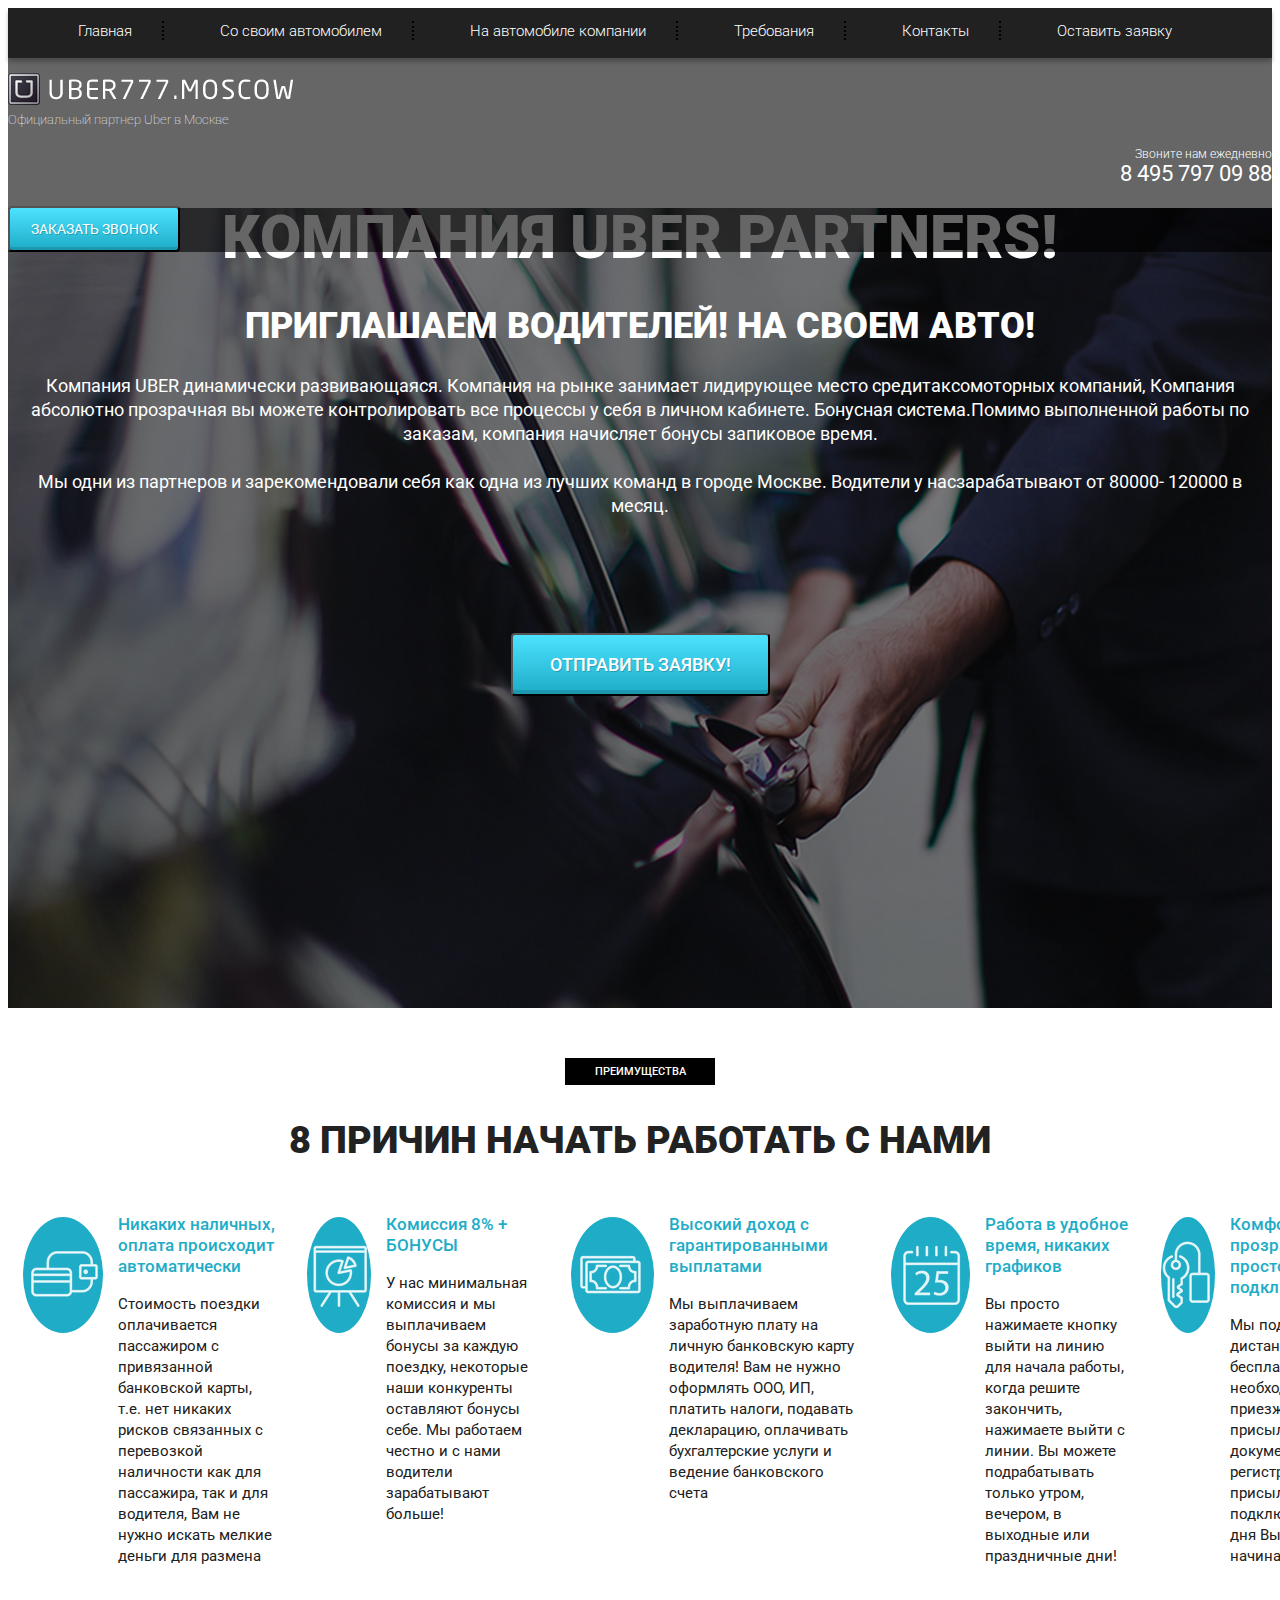
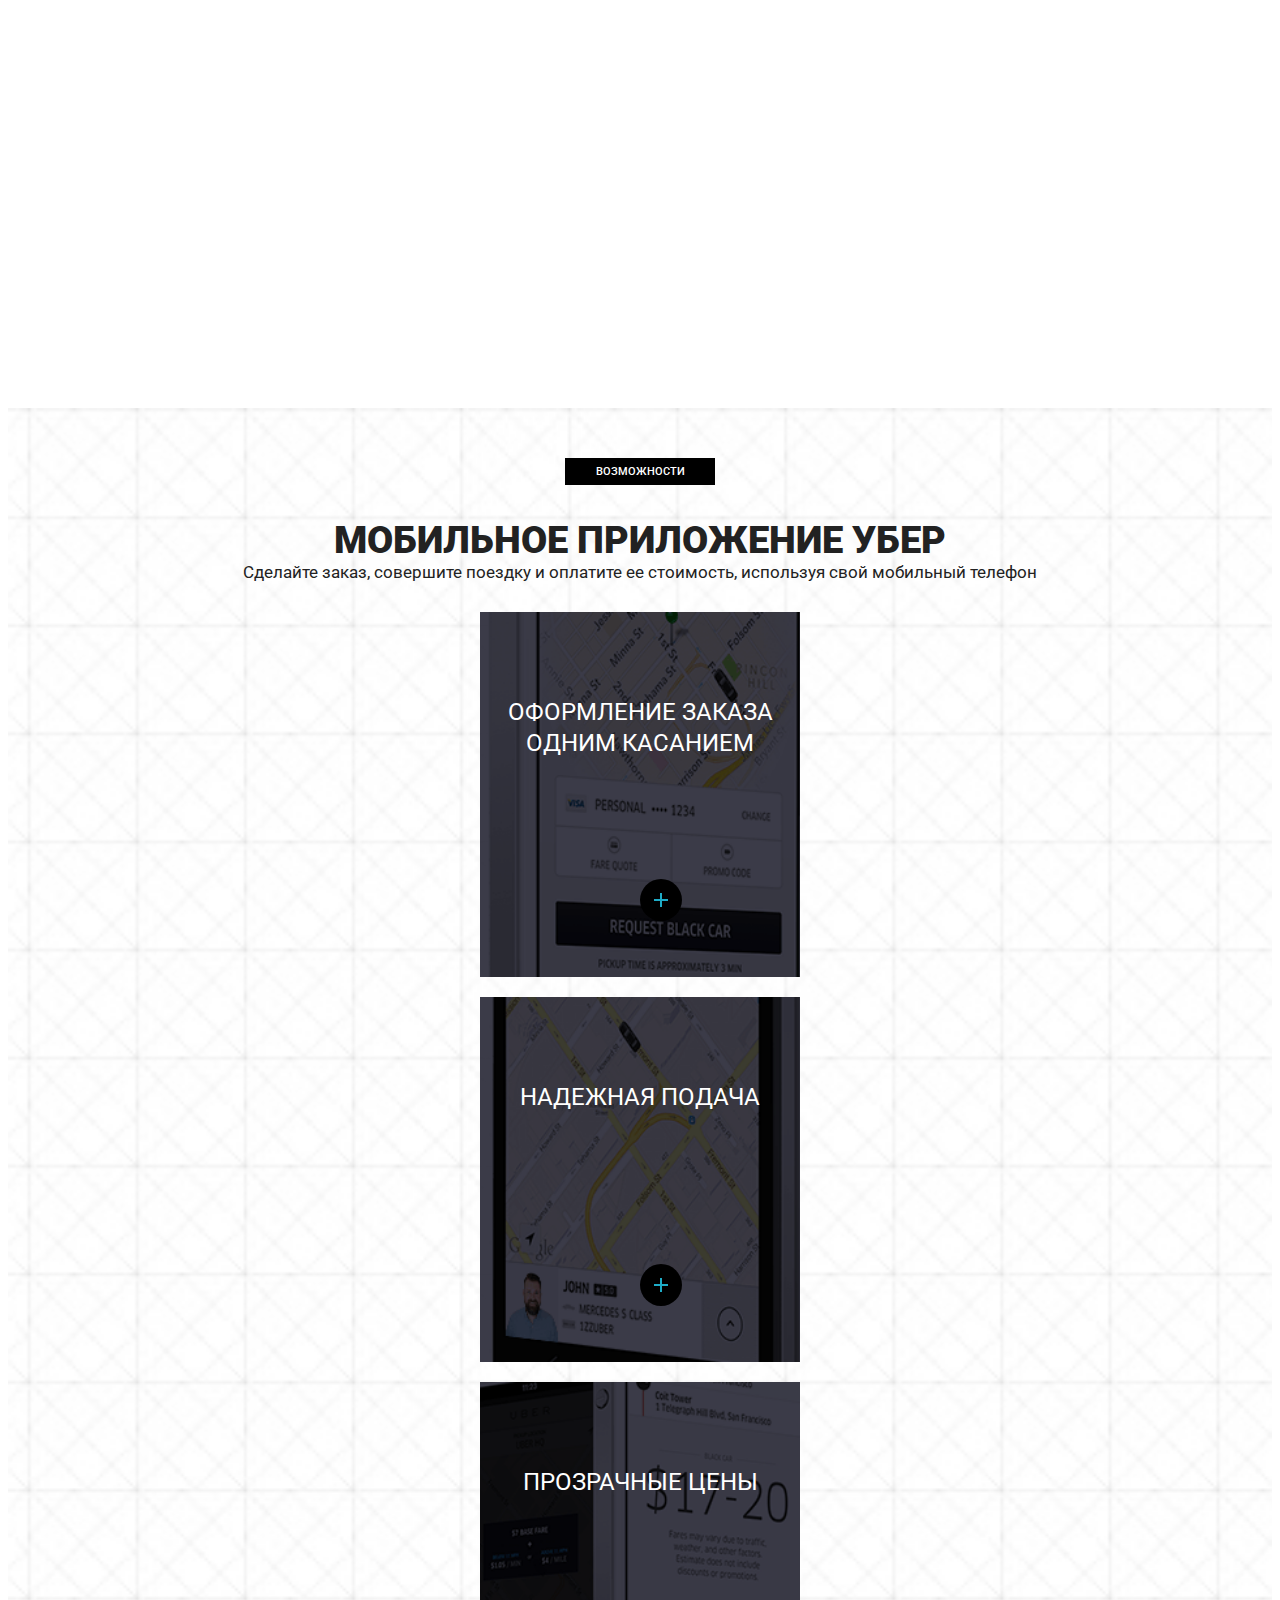
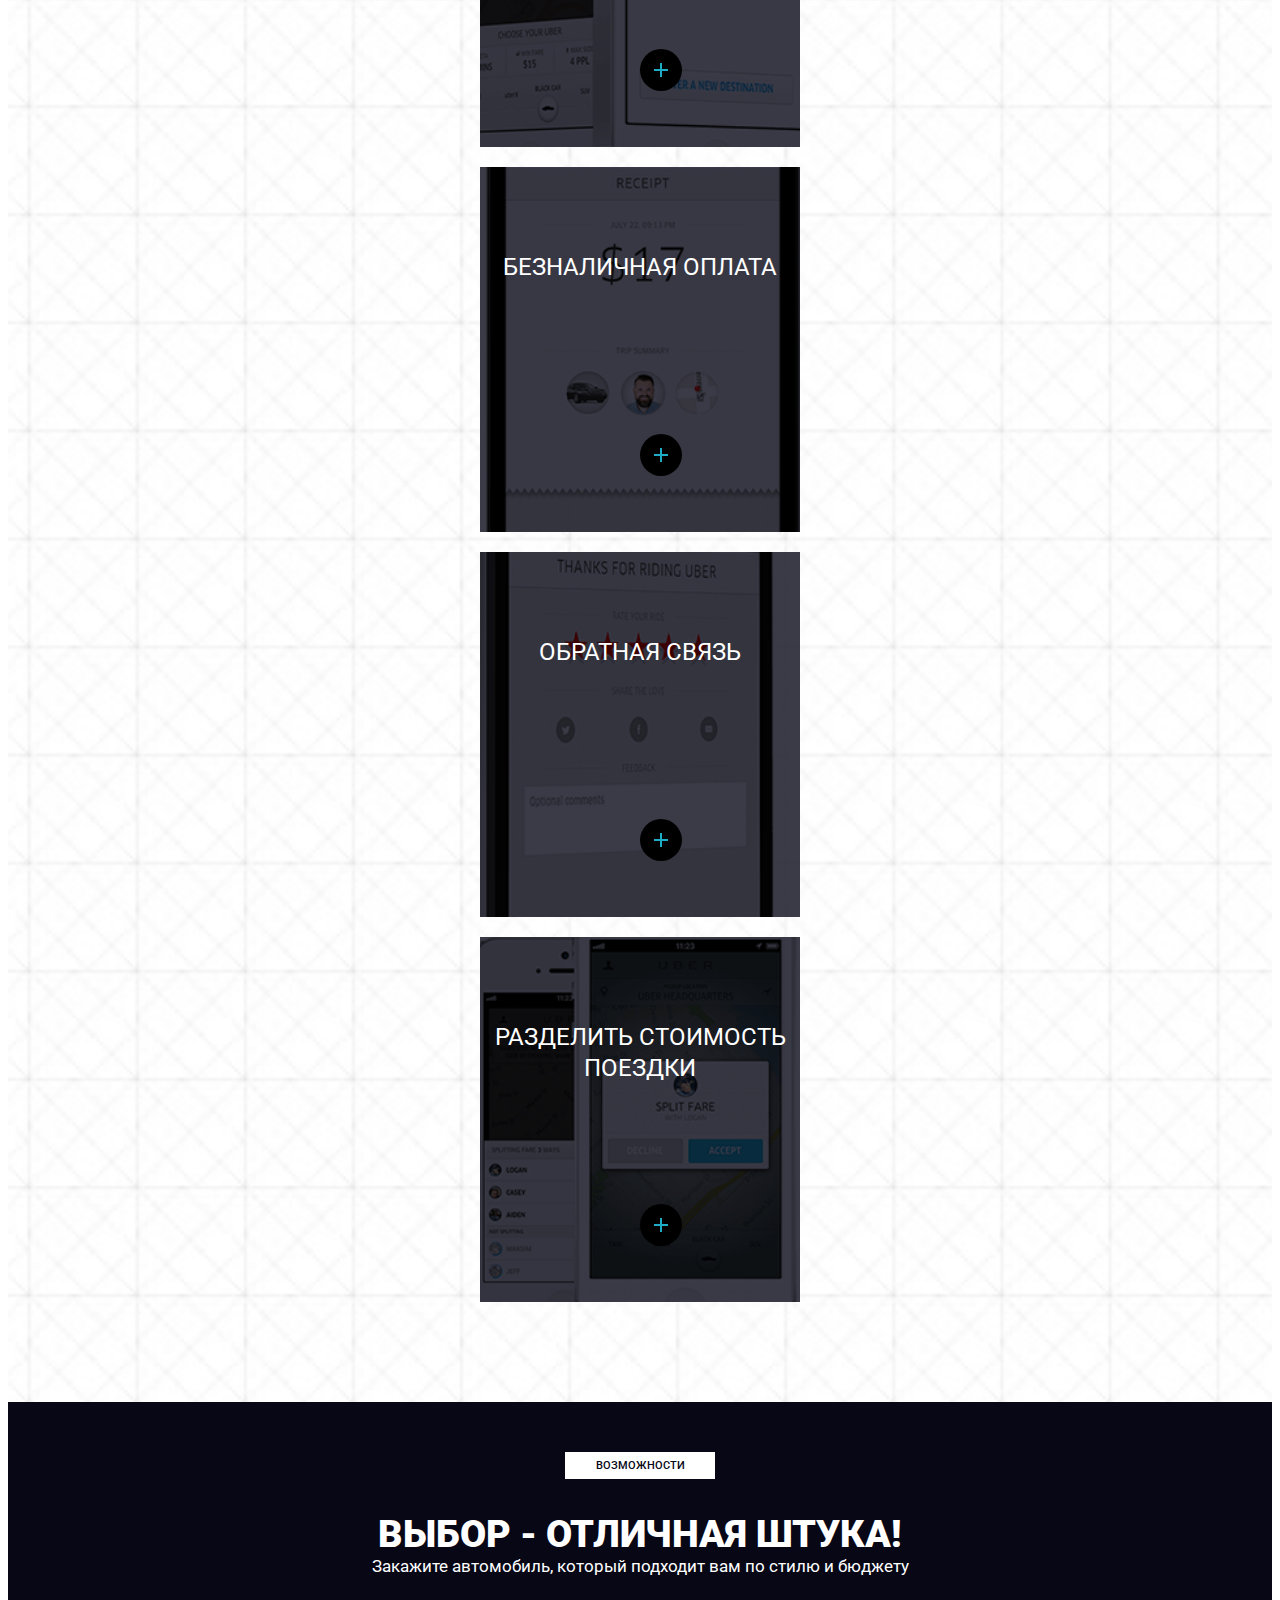
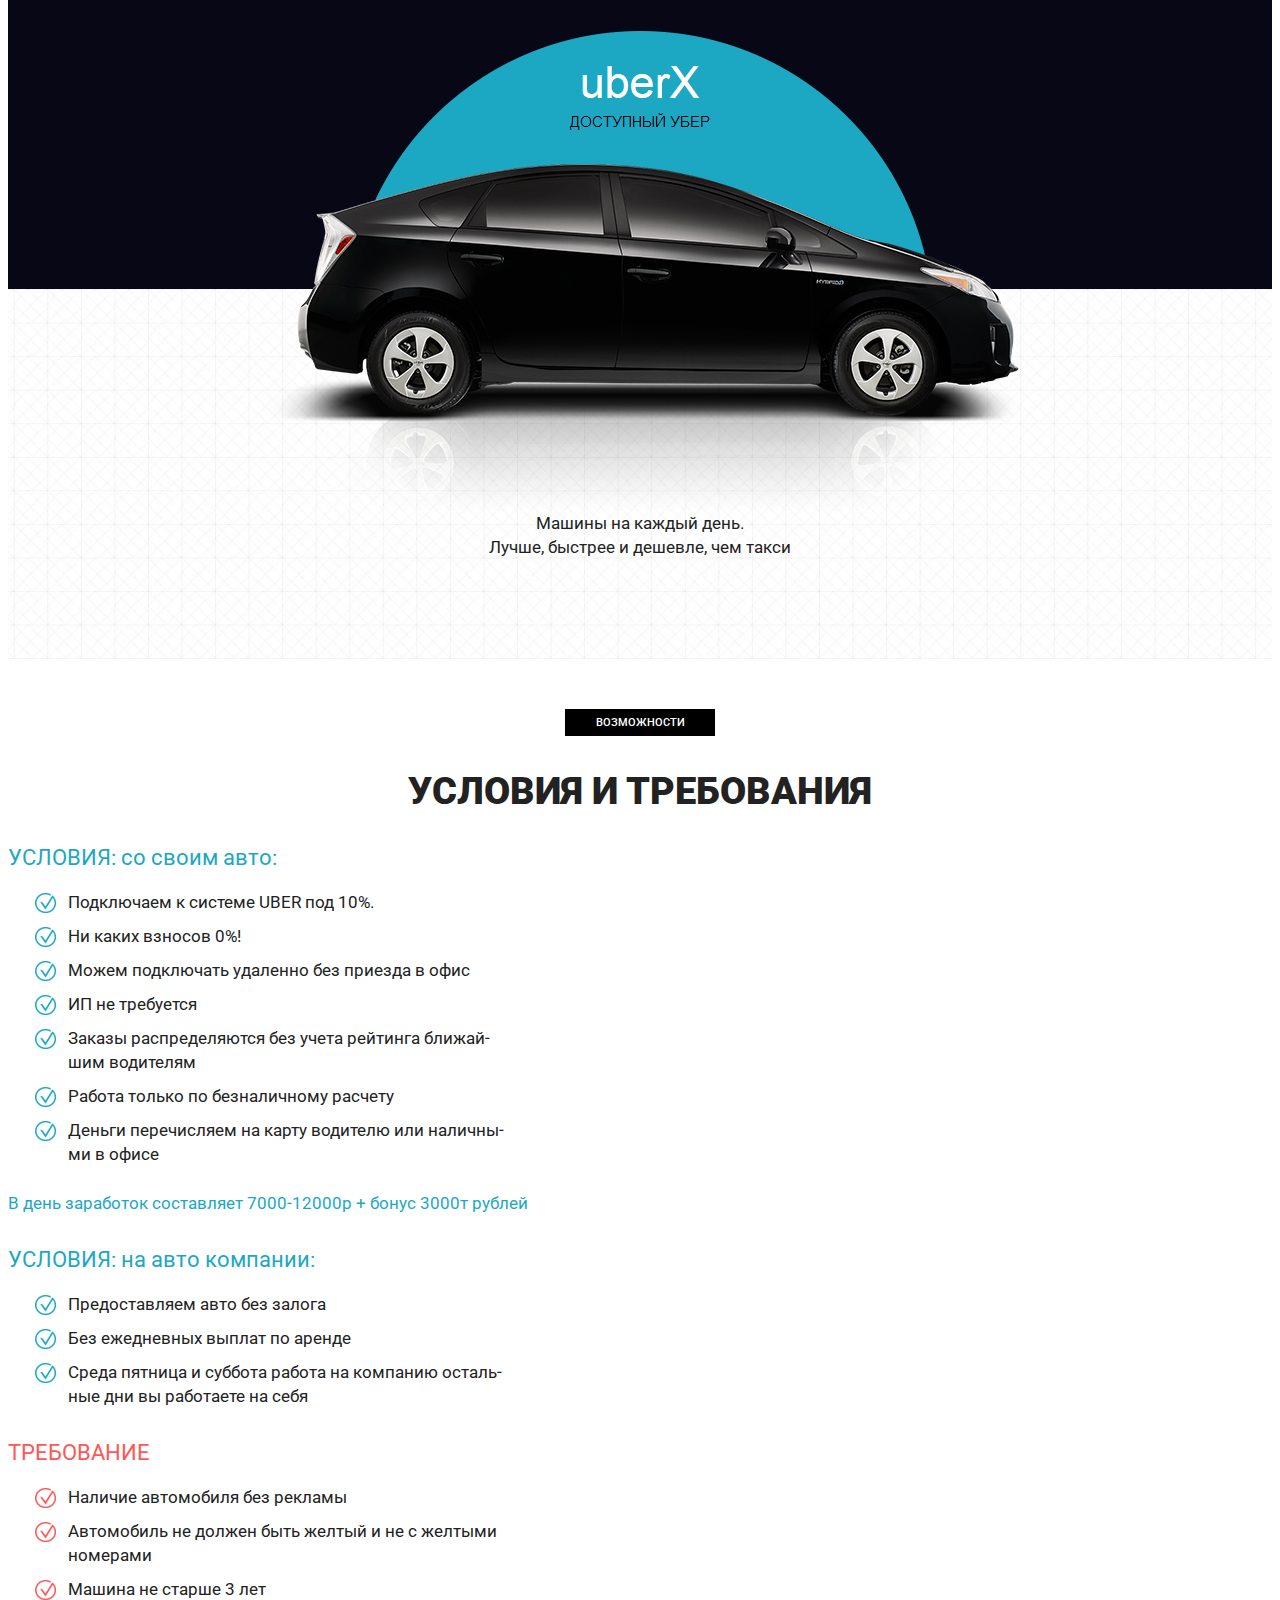
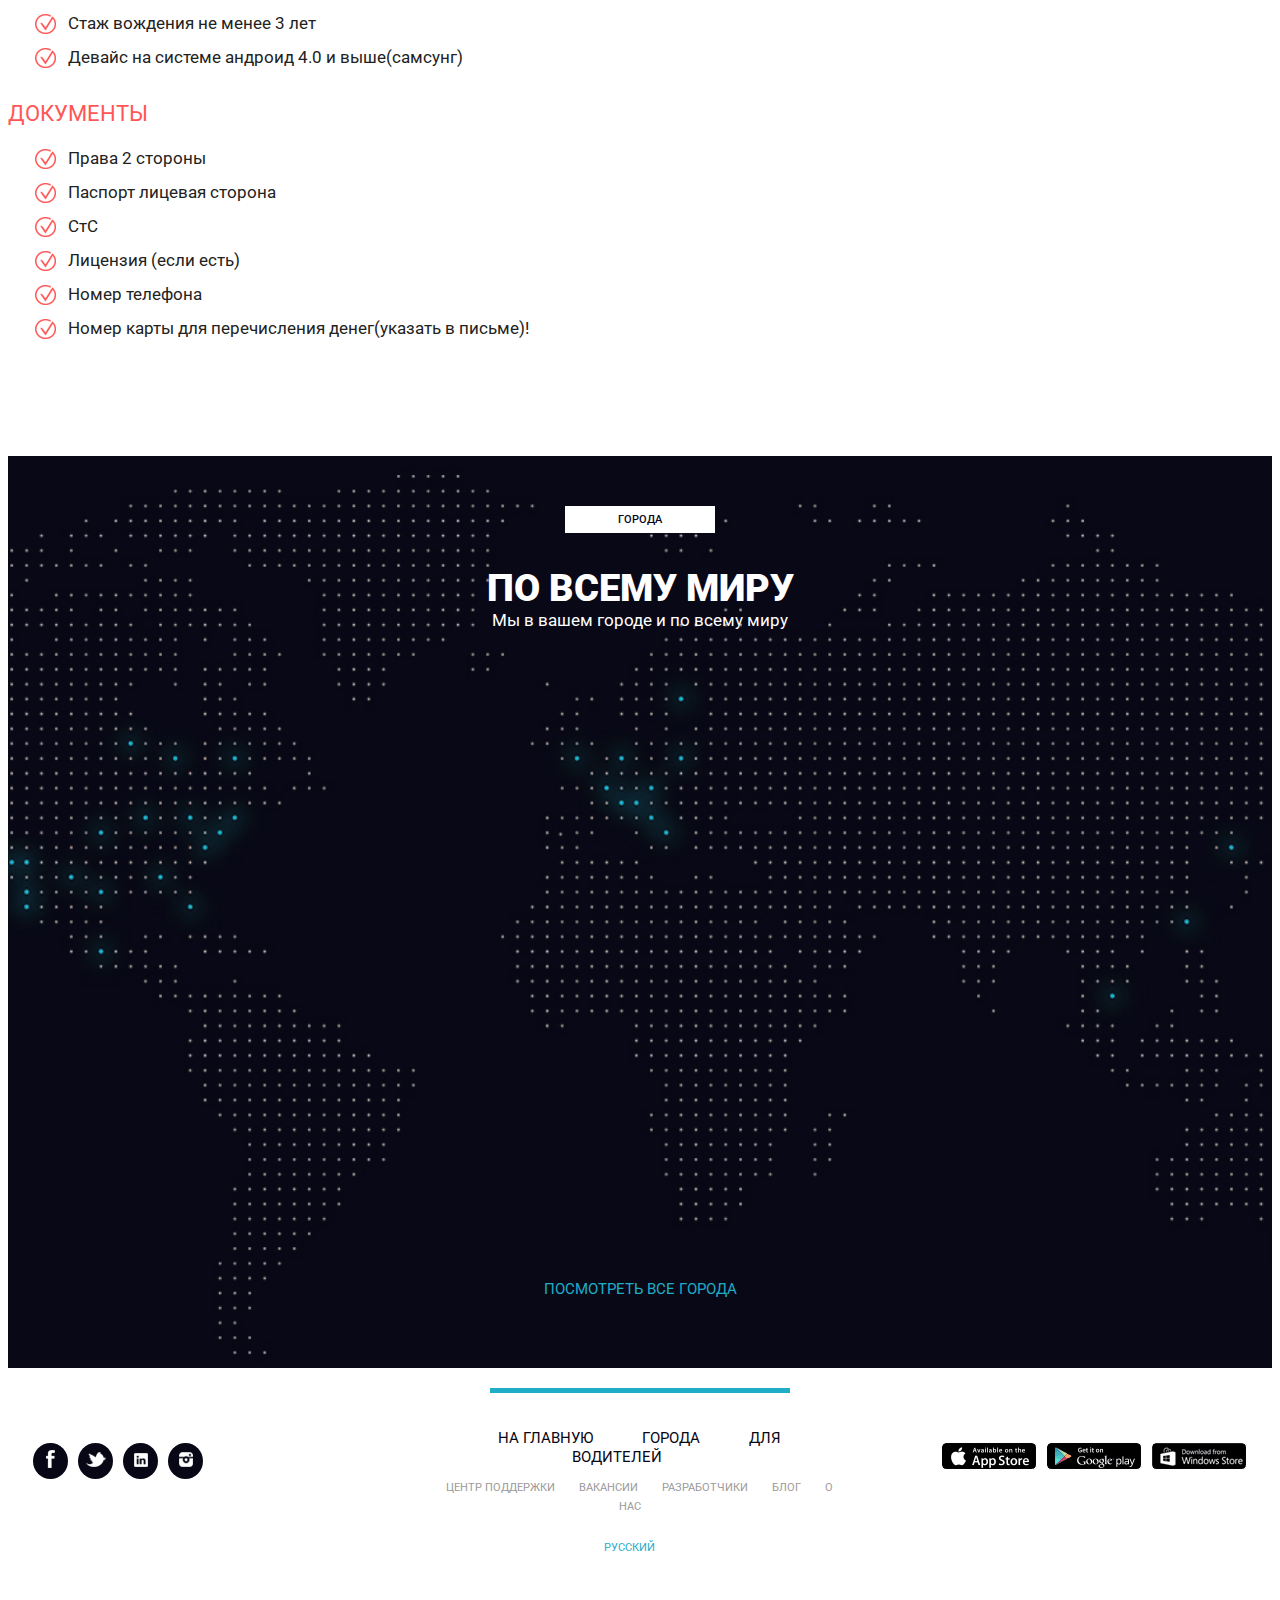
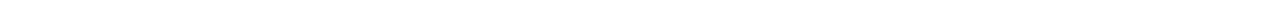
<file: uber/index.html>
<!DOCTYPE html>
<html lang="en">
<head>
    <meta charset="UTF-8">
    <meta http-equiv="X-UA-Compatible" content="IE=edge">
    <meta name="viewport" content="width=device-width, initial-scale=1">
    <title>Bootstrap</title>
    <link href="https://cdn.jsdelivr.net/npm/bootstrap@5.1.3/dist/css/bootstrap.min.css" rel="stylesheet" integrity="sha384-1BmE4kWBq78iYhFldvKuhfTAU6auU8tT94WrHftjDbrCEXSU1oBoqyl2QvZ6jIW3" crossorigin="anonymous">
    <link rel="preconnect" href="https://fonts.googleapis.com">
    <link rel="preconnect" href="https://fonts.gstatic.com" crossorigin>
    <link href="https://fonts.googleapis.com/css2?family=Roboto:wght@100;400;500;700;900&display=swap" rel="stylesheet">    
    <link rel="stylesheet" href="css/style.min.css">
</head>
<body>
    <header>
        <nav>
            <div class="container">
                <ul class="menu">
                    <li class="menu_item"><a href="#premium" class="menu_link">Главная</a></li>
                    <li class="menu_item"><a href="#" class="menu_link">Со своим автомобилем</a></li>
                    <li class="menu_item"><a href="#" class="menu_link"> На автомобиле компании</a></li>
                    <li class="menu_item"><a href="#" class="menu_link">Требования</a></li>
                    <li class="menu_item"><a href="#" class="menu_link">Контакты</a></li>
                    <li class="menu_item"><a href="#" class="menu_link">Оставить заявку</a></li>
                </ul>  
            </div>
        </nav>
        <div class="hamburger">
            <span></span>
            <span></span>
            <span></span>
        </div>
        <div class="sub_header">
            <div class="container">
                <div class="row">
                    <div class="col-6 col-md-4 offset-md-1">
                        <a href="#" class="header_link"><img src="img/logo.png" alt="logo"></a>
                        <div class="logo_text">Официальный партнер Uber в Москве</div>
                    </div>
                    <div class="xs-hidden col-xl-2 offset-xl-2 col-md-3 offset-md-1">
                        <div class="phone_descr">Звоните нам ежедневно</div>
                        <a href="tel:+74957970988" class="phone_link">8 495 797 09 88</a>
                    </div>
                    <div class="col-6 col-md-2">
                        <div class="xs-visible"><a href="tel:+74957970988" class="phone_link_new">8 495 797 09 88</a></div>
                        <button class="header_btn">заказать звонок</button>
                    </div>
                </div>
            </div>
        </div>
    </header>

    <section class="promo">
        <div class="container">
            <div class="row">
                <div class="col-md-12 offset-md-0 col-lg-10 offset-lg-1">
                    <h1 class="promo_header">КОМПАНИЯ UBER PARTNERS!</h1>
                    <h2 class="promo_subheader">ПРИГЛАШАЕМ ВОДИТЕЛЕЙ! НА СВОЕМ АВТО!</h2>
                    <div class="promo_descr">Компания UBER  динамически развивающаяся. Компания на рынке занимает лидирующее место средитаксомоторных компаний, Компания абсолютно прозрачная вы можете контролировать все процессы у себя в личном кабинете. Бонуcная система.Помимо выполненной работы по заказам, компания начисляет бонусы запиковое время. <br><br> Мы одни из партнеров и зарекомендовали себя как одна из лучших команд в городе Москве.  Водители у насзарабатывают от 80000- 120000 в месяц.</div>
                    <button class="promo_btn">ОТПРАВИТЬ ЗАЯВКУ!</button>
                </div>
            </div>
        </div>
    </section>

    <section class="info">
        <div class="container">
            <div id="premium" class="label">преимущества</div>
            <div class="title">8 причин начать работать с нами</div>
            <div class="row item_wrapper">
                <div class="col-md-6 info_item">
                    <div class="item_logo"><img src="img/icon/item/1.png" alt="1" class="item_img"></div>
                    <div class="item_descr">
                        <h3 class="descr_header">Никаких наличных, оплата происходит автоматически</h3>
                        <div class="descr_text">Стоимость поездки оплачивается пассажиром с привязанной банковской карты, т.е. нет никаких рисков связанных с перевозкой наличности как для пассажира, так и для водителя, Вам не нужно искать мелкие деньги для размена</div>
                    </div>
                </div>
                <div class="col-md-6 info_item">
                    <div class="item_logo"><img src="img/icon/item/board.png" alt="1" class="item_img"></div>
                    <div class="item_descr">
                        <h3 class="descr_header">Комиссия 8% + БОНУСЫ</h3>
                        <div class="descr_text">У нас минимальная комиссия и мы выплачиваем бонусы за каждую поездку, некоторые наши конкуренты оставляют бонусы себе. Мы работаем честно и с нами водители зарабатывают больше!</div>
                    </div>
                </div>
                <div class="col-md-6 info_item">
                    <div class="item_logo"><img src="img/icon/item/cash.png" alt="1" class="item_img"></div>
                    <div class="item_descr">
                        <h3 class="descr_header">Высокий доход с гарантированными выплатами</h3>
                        <div class="descr_text">Мы выплачиваем заработную плату на личную банковскую карту водителя! Вам не нужно оформлять ООО, ИП, платить налоги, подавать декларацию, оплачивать бухгалтерские услуги и ведение банковского счета</div>
                    </div>
                </div>
                <div class="col-md-6 info_item">
                    <div class="item_logo"><img src="img/icon/item/calendar.png" alt="1" class="item_img"></div>
                    <div class="item_descr">
                        <h3 class="descr_header">Работа в удобное время, никаких графиков</h3>
                        <div class="descr_text">Вы просто нажимаете кнопку выйти на линию для начала работы, когда решите закончить, нажимаете выйти с линии. Вы можете подрабатывать только утром, вечером, в выходные или праздничные дни! </div>
                    </div>
                </div>
                <div class="col-md-6 info_item">
                    <div class="item_logo"><img src="img/icon/item/key.png" alt="1" class="item_img"></div>
                    <div class="item_descr">
                        <h3 class="descr_header">Комфортное, прозрачное и простое подключение</h3>
                        <div class="descr_text">Мы подключаем дистанционно и бесплатно, Вам нет необходимости приезжать к нам! Вы присылаете нам копии документов, мы регистрируем Вас и присылаем данные для подключения, через 1-2 дня Вы можете начинать работать!</div>
                    </div>
                </div>
                <div class="col-md-6 info_item">
                    <div class="item_logo"><img src="img/icon/item/map.png" alt="1" class="item_img"></div>
                    <div class="item_descr">
                        <h3 class="descr_header">Всегда большое количество заказов</h3>
                        <div class="descr_text">Приложение показывает, где на данный момент больше всего заказов и где действуют повышенные тарифы. У Вас не будет простоя и холостых пробегов. Наши пассажиры всегда приятные и абсолютно неконфликтные люди, которых приятно возить.</div>
                    </div>
                </div>
                <div class="col-md-6 info_item">
                    <div class="item_logo"><img src="img/icon/item/phone.png" alt="1" class="item_img"></div>
                    <div class="item_descr">
                        <h3 class="descr_header">Круглосуточная поддержка</h3>
                        <div class="descr_text">В Uber действует круглосуточная поддержка водителей по электронной почте. Если что-то непонятно, Вы всегда можете задать вопрос через On-line консультацию.</div>
                    </div>
                </div>
                <div class="col-md-6 info_item">
                    <div class="item_logo"><img src="img/icon/item/car.png" alt="1" class="item_img"></div>
                    <div class="item_descr">
                        <h3 class="descr_header">Без шашечек и наклеек</h3>
                        <div class="descr_text">Вам не нужно менять цвет, устанавливать «шашки» на автомобиль и обклеивать его наклейками.</div>
                    </div>
                </div>
            </div>
        </div>
    </section>
    <section class="phone">
        <div class="container">
            <div id="phone" class="label">Возможности</div>
            <div class="title">мобильное приложение убер</div>
            <div class="subtitle">Сделайте заказ, совершите поездку и оплатите ее стоимость, используя свой мобильный телефон</div>
            <div class="row">
                <div class="col-md-6 col-lg-4">
                    <div class="phone_item phone_item_1">
                        <div class="phone_item_header">оформление заказа одним касанием</div>
                        <div class="phone_item_plus"></div>
                    </div>
                </div>
                <div class="col-md-6 col-lg-4">
                    <div class="phone_item phone_item_2">
                        <div class="phone_item_header">надежная подача</div>
                        <div class="phone_item_plus"><a href="#"></a></div>
                    </div>
                </div>
                <div class="col-md-6 col-lg-4">
                    <div class="phone_item phone_item_3">
                        <div class="phone_item_header">прозрачные цены</div>
                        <div class="phone_item_plus"><a href="#"></a></div>
                    </div>
                </div>
                <div class="col-md-6 col-lg-4">
                    <div class="phone_item phone_item_4">
                        <div class="phone_item_header">безналичная оплата</div>
                        <div class="phone_item_plus"><a href="#"></a></div>
                    </div>
                </div>
                <div class="col-md-6 col-lg-4">
                    <div class="phone_item phone_item_5">
                        <div class="phone_item_header">обратная связь</div>
                        <div class="phone_item_plus"><a href="#"></a></div>
                    </div>
                </div>
                <div class="col-md-6 col-lg-4">
                    <div class="phone_item phone_item_6">
                        <div class="phone_item_header">разделить стоимость поездки</div>
                        <div class="phone_item_plus"><a href="#"></a></div>
                    </div>
                </div>
            </div>
        </div>
    </section>
    <section class="car">
        <div class="container">
            <div class="row">
                <div class="label white">Возможности</div>
                <div class="title white_text">Выбор - отличная штука!</div>
                <div class="subtitle white_text">Закажите автомобиль, который подходит вам по стилю и бюджету</div>
                <div class="col-md-10 car_wrapper">
                    <img src="img/car.png" alt="" class="car_img">
                    <div class="car_descr">Машины на каждый день. <br> Лучше, быстрее и дешевле, чем такси</div>
                </div>
            </div>
        </div>
        <div class="car_bg"></div>
    </section>
    <section class="reqwaier">
        <div class="container">
            <div class="label">возможности</div>
            <div class="title">условия и требования</div>
            <div class="row reqwaier_wrapper">
                <div class="col-md-6 reqwaier_item">
                    <div class="reqwaier_title">УСЛОВИЯ: со своим авто:</div>
                    <ul class="reqwaier_list">
                        <li>Подключаем к системе UBER  под 10%.</li>
                        <li>Ни каких взносов  0%!</li>
                        <li>Можем подключать удаленно без приезда в офис</li>
                        <li>ИП не требуется</li>
                        <li>Заказы распределяются без учета рейтинга ближай- <br> 
                            шим водителям</li>
                        <li>Работа только по безналичному расчету</li>
                        <li>Деньги перечисляем на карту водителю или наличны- <br>
                            ми в офисе</li>
                    </ul>
                    <div class="reqwaier_descr">В день заработок составляет 7000-12000р + бонус 3000т рублей</div>
                </div>
                <div class="col-md-6 reqwaier_item">
                    <div class="reqwaier_title">УСЛОВИЯ: на авто компании:</div>
                    <ul class="reqwaier_list">
                        <li>Предоставляем авто без залога</li>
                        <li>Без ежедневных выплат по аренде</li>
                        <li>Среда пятница и суббота работа на компанию осталь- <br>    
                            ные дни вы работаете на себя</li>
                    </ul>
                </div>
                <div class="col-md-6 reqwaier_item reqwaier_item_mbn warning">
                    <div class="reqwaier_title">ТРЕБОВАНИЕ</div>
                    <ul class="reqwaier_list">
                        <li>Наличие автомобиля без рекламы</li>
                        <li>Автомобиль не должен быть желтый и не с желтыми <br>
                            номерами</li>
                        <li>Машина не старше 3 лет</li>
                        <li>Стаж вождения не менее 3 лет</li>
                        <li>Девайс на системе андроид 4.0 и выше(самсунг)</li>
                    </ul>
                </div>
                <div class="col-md-6 reqwaier_item reqwaier_item_mbn warning">
                    <div class="reqwaier_title">ДОКУМЕНТЫ</div>
                    <ul class="reqwaier_list">
                        <li>Права 2 стороны</li>
                        <li>Паспорт лицевая сторона</li>
                        <li>СтС</li>
                        <li>Лицензия (если есть)</li>
                        <li>Номер телефона</li>
                        <li>Номер карты для перечисления денег(указать в письме)!</li>
                    </ul>
                </div>
            </div>
        </div>
    </section>
    <section class="map">
        <div class="container map_wrapper">
            <div class="label white">города</div>
            <div class="title white_text">По всему миру</div>
            <div class="subtitle white_text">Мы в вашем городе и по всему миру</div>
            <div class="map_link"><a href="#">посмотреть все города</a></div>
        </div>
    </section>
    <section class="footer">
        <div class="footer_line"></div>
        <div class="footer_container">
            <div class="footer_container_item">
                <div class="footer_social">
                    <div class="footer_social_link"><a href="#"><img src="img/icon/social/fb.png" alt="fb"></a></div>
                    <div class="footer_social_link"><a href="#"><img src="img/icon/social/twit.png" alt="fb"></a></div>
                    <div class="footer_social_link"><a href="#"><img src="img/icon/social/in.png" alt="fb"></a></div>
                    <div class="footer_social_link"><a href="#"><img src="img/icon/social/instagramm.png" alt="fb"></a></div>
                </div>
            </div>
            <div class="footer_container_item">
                <div class="footer_nav">
                    <div class="footer_nav_menu">
                        <a href="">на главную</a>
                        <a href="">города</a>
                        <a href="">для водителей</a>
                    </div>
                    <div class="footer_nav_submenu">
                        <a href="">центр поддержки</a>
                        <a href="">вакансии</a>
                        <a href="">разработчики</a>
                        <a href="">блог</a>
                        <a href="">о нас</a>
                    </div>
                    <div class="footer_nav_launge">
                        <a href="">русский</a>
                    </div>
                </div>
            </div>
            <div class="footer_container_item">
                <div class="footer_app">
                    <div class="footer_app_link"><a href="#"><img src="img/icon/app/1.png" alt="1"></a></div>
                    <div class="footer_app_link"><a href="#"><img src="img/icon/app/2.png" alt="2"></a></div>
                    <div class="footer_app_link"><a href="#"><img src="img/icon/app/3.png" alt="3"></a></div>
                </div>
            </div>
        </div>
    </section>
    <script src="js/script.js"></script>
    <script src="https://cdn.jsdelivr.net/npm/bootstrap@5.1.3/dist/js/bootstrap.bundle.min.js" integrity="sha384-ka7Sk0Gln4gmtz2MlQnikT1wXgYsOg+OMhuP+IlRH9sENBO0LRn5q+8nbTov4+1p" crossorigin="anonymous"></script>
    <script src="https://cdn.jsdelivr.net/npm/@popperjs/core@2.10.2/dist/umd/popper.min.js" integrity="sha384-7+zCNj/IqJ95wo16oMtfsKbZ9ccEh31eOz1HGyDuCQ6wgnyJNSYdrPa03rtR1zdB" crossorigin="anonymous"></script>
    <script src="https://cdn.jsdelivr.net/npm/bootstrap@5.1.3/dist/js/bootstrap.min.js" integrity="sha384-QJHtvGhmr9XOIpI6YVutG+2QOK9T+ZnN4kzFN1RtK3zEFEIsxhlmWl5/YESvpZ13" crossorigin="anonymous"></script>
</body>
</html>
</file>
<file: uber/css/style.min.css>
.xs-visible{display:none}header{position:relative}nav{height:50px;background:#212121;-webkit-box-shadow:0px 4px 4px rgba(0,0,0,.25);box-shadow:0px 4px 4px rgba(0,0,0,.25)}.menu{display:-webkit-box;display:-ms-flexbox;display:flex;-webkit-box-pack:justify;-ms-flex-pack:justify;justify-content:space-between;list-style:none;padding:13px 70px;margin:0}.menu_link{font-weight:300;font-size:15px;line-height:15px;color:#fff;text-decoration:none}.menu_item{border-right:2px dotted #000;padding-right:45px}.menu_item:last-child{border-right:none}.hamburger{display:none}.sub_header{position:absolute;width:100%;z-index:2;min-height:84px;background-color:rgba(0,0,0,.6)}.sub_header .header_link{display:block;margin-top:15px;max-width:100%}.sub_header .logo_text{margin-top:3px;font-weight:100;font-size:13px;color:#fff}.sub_header .phone_descr{margin-top:20px;font-weight:300;font-size:12px;color:#fff;text-align:right}.sub_header .phone_link{font-weight:400;font-size:22px;display:block;text-align:right;text-transform:uppercase;text-decoration:none;color:#fff}.sub_header .header_btn{margin-top:20px;width:172px;height:46px;background-image:-webkit-gradient(linear, left bottom, left top, from(#1EACC7), to(#4CE2FF));background-image:linear-gradient(0deg, #1EACC7 0%, #4CE2FF 100%);-webkit-box-shadow:inset 0px -3px 0px rgba(0,0,0,.12);box-shadow:inset 0px -3px 0px rgba(0,0,0,.12);border-radius:4px;font-weight:400;font-size:14px;text-align:center;text-transform:uppercase;color:#fff;text-shadow:1px 1px 0px rgba(0,0,0,.21)}.sub_header .header_btn:hover{background-image:none;background-color:#1eacc7}.promo{margin:0;min-height:800px;background:url(../img/bg/header_bg.jpg) center center/cover no-repeat;z-index:1}.promo_header{margin-top:150px;font-weight:900;font-size:60px;line-height:60px;text-align:center;text-transform:uppercase;color:#fff}.promo_subheader{margin-top:25px;font-weight:900;font-size:36px;line-height:36px;text-align:center;text-transform:uppercase;color:#fff}.promo_descr{margin-top:30px;font-weight:400;font-size:18px;line-height:24px;text-align:center;color:#fff}.promo_btn{display:block;margin:115px auto 185px auto;width:259px;height:63px;background:-webkit-gradient(linear, left bottom, left top, from(#1EACC7), to(#4CE2FF));background:linear-gradient(0deg, #1EACC7 0%, #4CE2FF 100%);-webkit-box-shadow:inset 0px -4px 0px rgba(0,0,0,.12);box-shadow:inset 0px -4px 0px rgba(0,0,0,.12);border-radius:4px;font-weight:500;font-size:18px;text-align:center;text-transform:uppercase;color:#fff;text-shadow:1px 1px 0px rgba(0,0,0,.21)}.promo_btn:hover{background-image:none;background-color:#1eacc7}.info{padding:50px 0 100px 0;min-height:850px}.label{width:130px;margin:0 auto;padding:7px 10px;background-color:#000;font-weight:500;font-size:11px;text-align:center;text-transform:uppercase;color:#fff}.title{margin-top:33px;font-weight:900;font-size:38px;text-align:center;text-transform:uppercase;color:#222}.subtitle{font-weight:400;font-size:17px;text-align:center;color:#222}.item_wrapper{margin-top:20px;display:-webkit-box;display:-ms-flexbox;display:flex;-webkit-box-pack:space-evenly;-ms-flex-pack:space-evenly;justify-content:space-evenly}.info_item{margin:15px;display:-webkit-box;display:-ms-flexbox;display:flex;-webkit-box-pack:justify;-ms-flex-pack:justify;justify-content:space-between;max-width:500px}.info_item .item_logo{margin-top:20px;display:-webkit-box;display:-ms-flexbox;display:flex;-webkit-box-pack:center;-ms-flex-pack:center;justify-content:center;-webkit-box-align:center;-ms-flex-align:center;align-items:center;width:116px;height:116px;background:#1eacc7;border-radius:100%}.info_item .item_descr{margin-left:15px;max-width:340px}.info_item .descr_header{font-weight:500;font-size:17px;line-height:21px;color:#1eacc7}.info_item .descr_text{font-weight:400;font-size:15px;line-height:21px;color:#202020}.phone{min-height:864px;background:url(../img/bg/phone_bg.jpg) center center/cover no-repeat;padding:50px 0 80px 0}.phone .row{margin-top:30px}.phone_item{position:relative;max-width:320px;height:280px;margin:0 auto;margin-bottom:20px;padding-top:85px}.phone_item_1{background:url(../img/bg/phone/1.png) center center/cover no-repeat}.phone_item_2{background:url(../img/bg/phone/2.png) center center/cover no-repeat}.phone_item_3{background:url(../img/bg/phone/3.png) center center/cover no-repeat}.phone_item_4{background:url(../img/bg/phone/4.png) center center/cover no-repeat}.phone_item_5{background:url(../img/bg/phone/5.png) center center/cover no-repeat}.phone_item_6{background:url(../img/bg/phone/6.png) center center/cover no-repeat}.phone_item_header{font-weight:400;font-size:24px;line-height:31px;text-align:center;text-transform:uppercase;color:#fff}.phone_item_plus{display:-webkit-box;display:-ms-flexbox;display:flex;-webkit-box-pack:center;-ms-flex-pack:center;justify-content:center;-webkit-box-align:center;-ms-flex-align:center;align-items:center;position:absolute;left:50%;-webkit-transform:translateY(-50%);transform:translateY(-50%);bottom:35px;width:30px;height:30px;background-color:#000;border-radius:100%;padding:6px;cursor:pointer}.phone_item_plus:before{content:"";width:2px;display:block;height:14px;background-color:#1eacc7}.phone_item_plus::after{content:"";width:14px;position:absolute;left:50%;-webkit-transform:translateX(-50%);transform:translateX(-50%);display:block;height:2px;background-color:#1eacc7}.car{position:relative;min-height:502px;background-color:#070716;padding:50px 0 100px 0;z-index:-5}.car_wrapper{margin:0 auto}.car_bg{position:absolute;bottom:0;width:100%;height:370px;z-index:-4;background:url(../img/bg/car_bg.jpg) center center/cover no-repeat}.car_img{display:block;margin:0 auto;margin-top:55px}.car_descr{font-weight:400;font-size:17px;line-height:24px;text-align:center;color:#222}.white{background-color:#fff;color:#070716}.white_text{color:#fff}.reqwaier{padding:50px 0 100px 0}.reqwaier .reqwaier_wrapper{margin:0 auto}.reqwaier_item{margin:33px 0}.reqwaier_item_mbn{margin-bottom:0}.reqwaier_title{font-weight:400;font-size:22px;line-height:24px;color:#1ca8c3}.reqwaier_list{margin-left:20px;margin-top:20px}.reqwaier_list li{position:relative;font-weight:400;font-size:17px;line-height:24px;color:#222;margin-bottom:10px;list-style-type:none}.reqwaier_list li:before{content:"";width:21px;display:block;position:absolute;left:-33px;top:3px;height:20px;background:url("../img/icon_blue.png") center center/cover no-repeat}.reqwaier_descr{margin-top:25px;font-weight:400;font-size:17px;line-height:24px;color:#1ca8c3}.warning .reqwaier_title{color:#ff5656}.warning li:before{background:url("../img/icon_red.png") center center/cover no-repeat}.map{padding:50px 0 70px 0;min-height:720px;background:url("../img/bg/map_bg.jpg") center center/cover no-repeat}.map_link{margin-top:650px}.map_link a{display:block;font-weight:normal;font-size:15px;text-align:center;text-transform:uppercase;color:#1eacc7;text-decoration:none}.map_link a:hover{color:#999}.footer{min-height:150px;padding:20px 0 20px 0}.footer_container{display:-webkit-box;display:-ms-flexbox;display:flex;-webkit-box-pack:justify;-ms-flex-pack:justify;justify-content:space-between}.footer_container_item{width:33%}.footer_line{width:300px;height:5px;margin:0 auto;background-color:#1eacc7}.footer_social{display:-webkit-box;display:-ms-flexbox;display:flex;-webkit-box-pack:left;-ms-flex-pack:left;justify-content:left;margin-top:50px;padding-left:25px}.footer_social_link{display:-webkit-box;display:-ms-flexbox;display:flex;-webkit-box-pack:center;-ms-flex-pack:center;justify-content:center;-webkit-box-align:center;-ms-flex-align:center;align-items:center;width:35px;height:36px;border-radius:100%;background-color:#070716;margin-right:10px}.footer_social_link:hover{background-color:#1eacc7}.footer_nav{margin-top:35px}.footer_nav_menu{text-align:center}.footer_nav_menu a{font-weight:400;font-size:15px;text-transform:uppercase;color:#070716;text-decoration:none;margin-right:45px}.footer_nav_menu a:hover{color:#1eacc7}.footer_nav_submenu{text-align:center;margin-top:10px}.footer_nav_submenu a{font-weight:400;font-size:11px;text-transform:uppercase;color:#999;text-decoration:none;margin-right:20px}.footer_nav_submenu a:hover{color:#1eacc7}.footer_nav_launge{text-align:center;margin:0;padding:0}.footer_nav_launge a{font-weight:400;font-size:11px;line-height:68px;text-transform:uppercase;color:#1eacc7;text-decoration:none;margin-right:20px}.footer_nav_launge a:hover{color:#999}.footer_app{display:-webkit-box;display:-ms-flexbox;display:flex;-webkit-box-pack:right;-ms-flex-pack:right;justify-content:right;margin-top:50px;padding-right:25px}.footer_app_link{margin-left:10px}@media(max-width: 1399px){.menu_item{padding-right:30px}}@media(max-width: 1199px){.menu_link{font-size:11px}.menu_item{padding-right:30px}.promo_header{font-size:50px}.promo_subheader{font-size:30px;margin-top:10px}.info_item{margin:15px 0}.footer_nav_menu a{font-size:13px;margin-right:20px}}@media(max-width: 991px){.menu_link{font-size:10px}.menu_item{padding-right:10px}.sub_header .header_link img{width:100%}.sub_header .logo_text{font-size:11px}.sub_header .phone_link{font-size:17px}.sub_header .header_btn{width:150px;height:35px;font-size:12px;margin-top:25px}.promo_header{font-size:35px}.promo_subheader{font-size:20px;margin-top:10px}.promo_descr{margin-top:20px;font-size:15px}.info_item{margin:15px 0;-webkit-box-orient:vertical;-webkit-box-direction:normal;-ms-flex-direction:column;flex-direction:column;-webkit-box-pack:start;-ms-flex-pack:start;justify-content:flex-start}.info_item .item_logo{margin:0 auto}.info_item .item_descr{margin-top:20px}.title{font-size:33px}.car_img{width:100%}.footer_nav_menu a{font-size:10px;margin-right:15px}.footer_app{-webkit-box-orient:vertical;-webkit-box-direction:normal;-ms-flex-direction:column;flex-direction:column;margin-left:100px}.footer_app_link{margin-top:5px}}@media(max-width: 767px){.menu{padding:20px 15px;position:fixed;top:0;left:-100%;-webkit-box-orient:vertical;-webkit-box-direction:normal;-ms-flex-direction:column;flex-direction:column;-webkit-box-pack:center;-ms-flex-pack:center;justify-content:center;-webkit-box-align:center;-ms-flex-align:center;align-items:center;width:50%;height:100vh;background-color:rgba(0,0,0,.8);z-index:5;-webkit-transition:.6s all;transition:.6s all}.menu_link{font-size:10px}.menu_item{padding-right:10px;padding-right:0;border-radius:0;margin-top:10px}.menu_link{font-size:20px}.menu_active{left:0}.hamburger{display:block;position:absolute;top:50%;-webkit-transform:translateY(-50%);transform:translateY(-50%);right:25px;width:25px;height:12px}.hamburger span{display:block;width:100%;height:2px;background-color:#fff;margin-top:2px}.hamburger_active span{margin-bottom:-2px}.hamburger_active span:nth-child(1){-webkit-transform:translateY(6px) rotate(-45deg);transform:translateY(6px) rotate(-45deg)}.hamburger_active span:nth-child(2){display:none}.hamburger_active span:nth-child(3){-webkit-transform:translateY(5px) rotate(45deg);transform:translateY(5px) rotate(45deg)}.xs-hidden{display:none}.xs-visible{display:block;text-align:center;margin-top:10px}.sub_header .header_btn{display:block;margin:0 auto;width:150px;height:35px;font-size:12px;margin-top:5px}.phone_link_new{font-weight:400;font-size:18px;text-transform:uppercase;text-decoration:none;color:#fff}.title{font-size:25px}.info_item .item_descr{margin-left:0;max-width:100%;margin-bottom:0}.footer_container{-webkit-box-orient:vertical;-webkit-box-direction:normal;-ms-flex-direction:column;flex-direction:column}.footer_container_item{width:100%}.footer_social{-webkit-box-pack:center;-ms-flex-pack:center;justify-content:center;margin-top:30px}.footer_nav_launge a{line-height:12px}.footer_app{-webkit-box-orient:horizontal;-webkit-box-direction:normal;-ms-flex-direction:row;flex-direction:row;margin-left:0;-webkit-box-pack:center;-ms-flex-pack:center;justify-content:center;margin-top:20px}}@media(max-width: 575px){.xs-visible{margin-top:5px}.sub_header{min-height:30px;padding-bottom:15px}.sub_header .logo_text{display:none}.sub_header .header_btn{display:block;margin:0 auto;width:110px;height:25px;font-size:10px;margin-top:5px}.phone_link_new{font-weight:400;font-size:12px;text-transform:uppercase;text-decoration:none;color:#fff}.promo{min-height:400px;padding-bottom:35px}.promo_header{margin-top:130px;padding:0 15px;font-size:30px;line-height:35px}.promo_subheader{font-size:20px;line-height:23px;margin-top:20px}.promo_descr{display:none}.promo_btn{margin:75px auto 0 auto}.title{font-size:16px;line-height:16px}.subtitle{margin-top:12px;font-size:14px;line-height:21px}.info{padding-bottom:30px}.info .item_wrapper{margin:0}.info_item .item_logo{width:100px;height:100px}.info_item .item_descr .descr_header{font-size:15px}.phone{padding-bottom:30px}.car{padding-bottom:30px}.car_bg{background-image:none}.car_descr{margin-top:23px;color:#fff;font-weight:300;padding:0 15px}.reqwaier{padding-bottom:30px}.reqwaier_item{padding:0;margin-top:20px;margin-bottom:0}.reqwaier_list{margin-left:0}.reqwaier_list li{font-size:14px;margin:0;margin-top:5px;line-height:16px}.map{min-height:400px}.map_link{margin-top:210px}.footer_line{width:280px}.footer_container{padding:0 15px}.footer_container_item:nth-child(2){-webkit-box-ordinal-group:0;-ms-flex-order:-1;order:-1}.footer_social{margin-top:20px;padding:0}.footer_nav_launge a{margin:0}.footer_app{padding:0}.footer_app_link{margin:0}}*{font-family:"Roboto",sans-serif}/*# sourceMappingURL=style.min.css.map */
</file>
